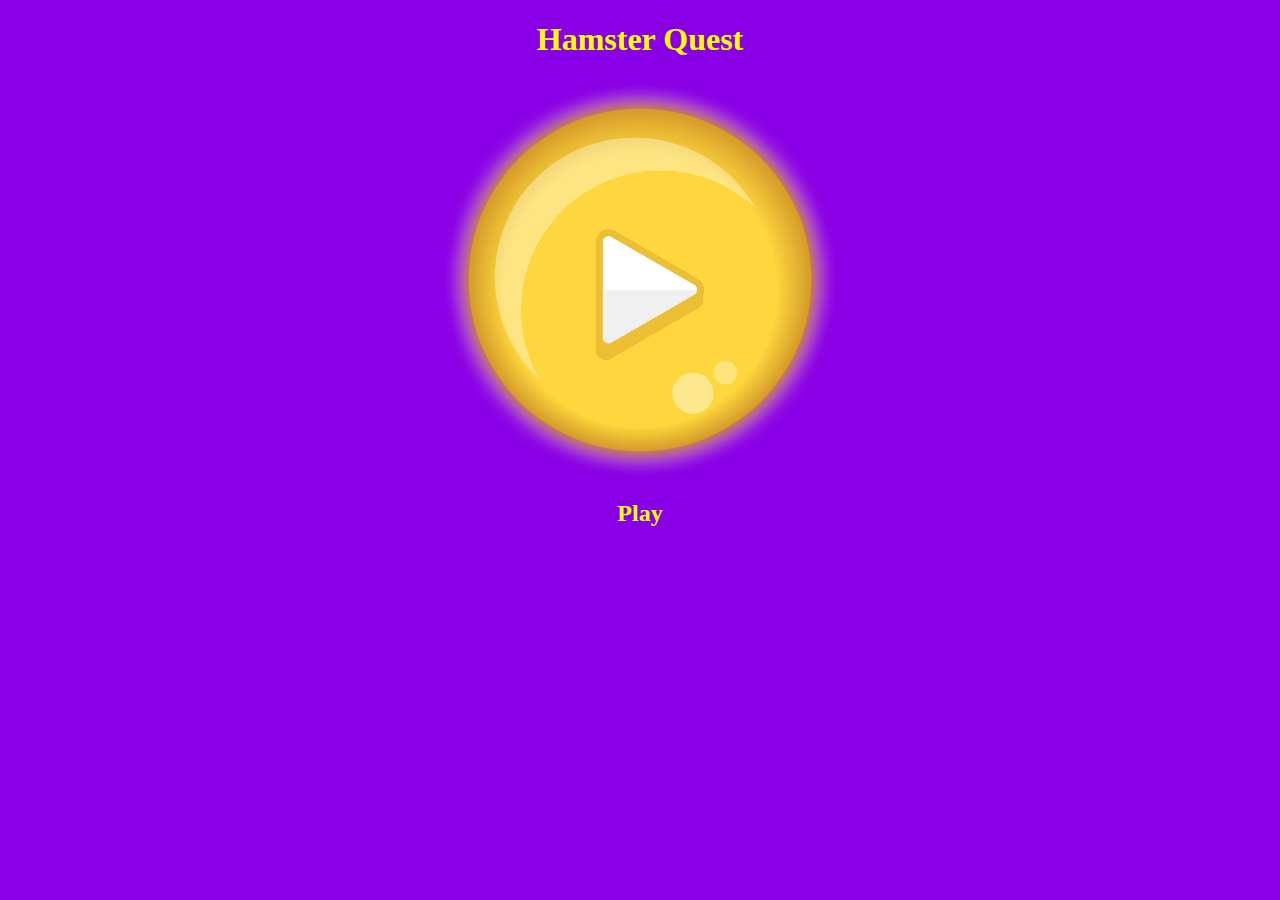
<file: index.html>
<!DOCTYPE html>
<html>
	<head>
		<title>Hamster Quest</title>
		<!-- link to main stylesheet -->
		<link rel="stylesheet" type="text/css" href="/css/main.css">
	</head>
	<body>
	<h1>Hamster Quest</h1>
        <a href="game.html"><img src="/media/button.png" alt="Big yellow play button" width="400px"></a>
        <h2>Play</h2>

	</body>
</html>
</file>
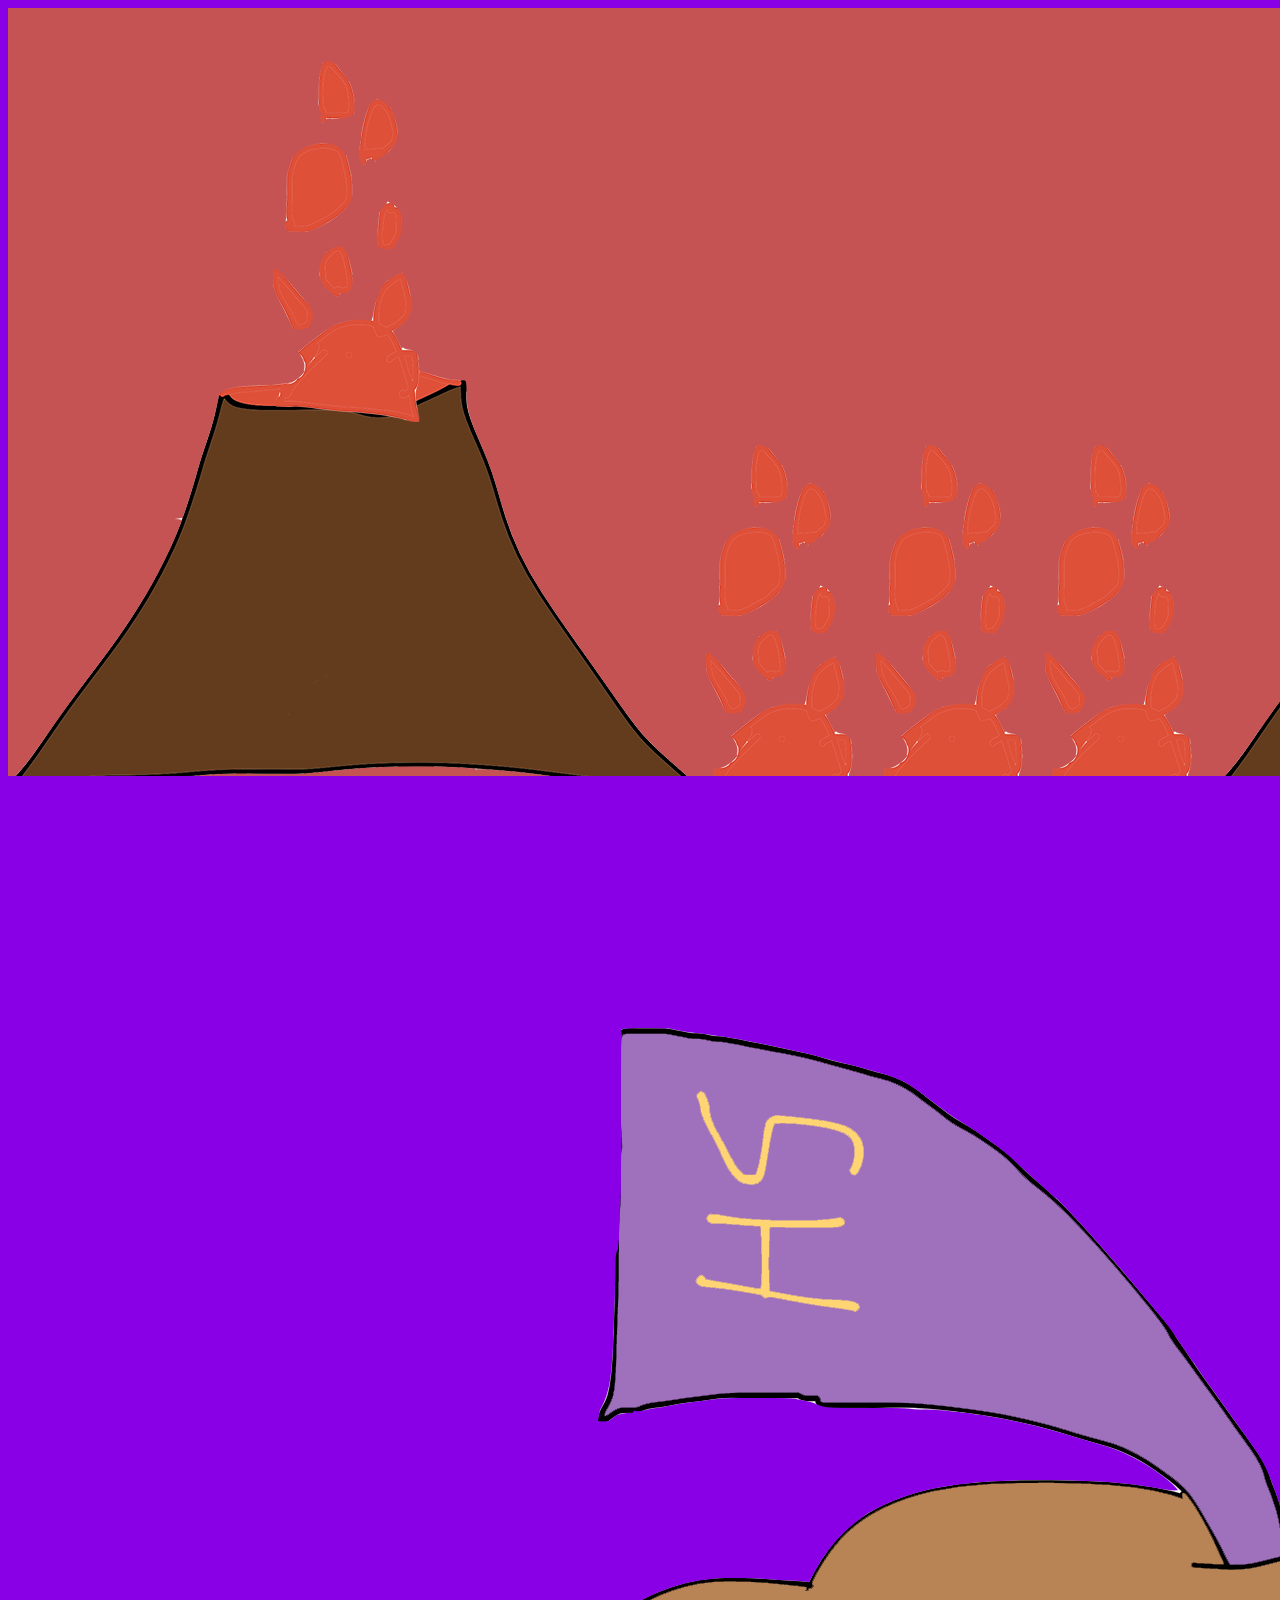
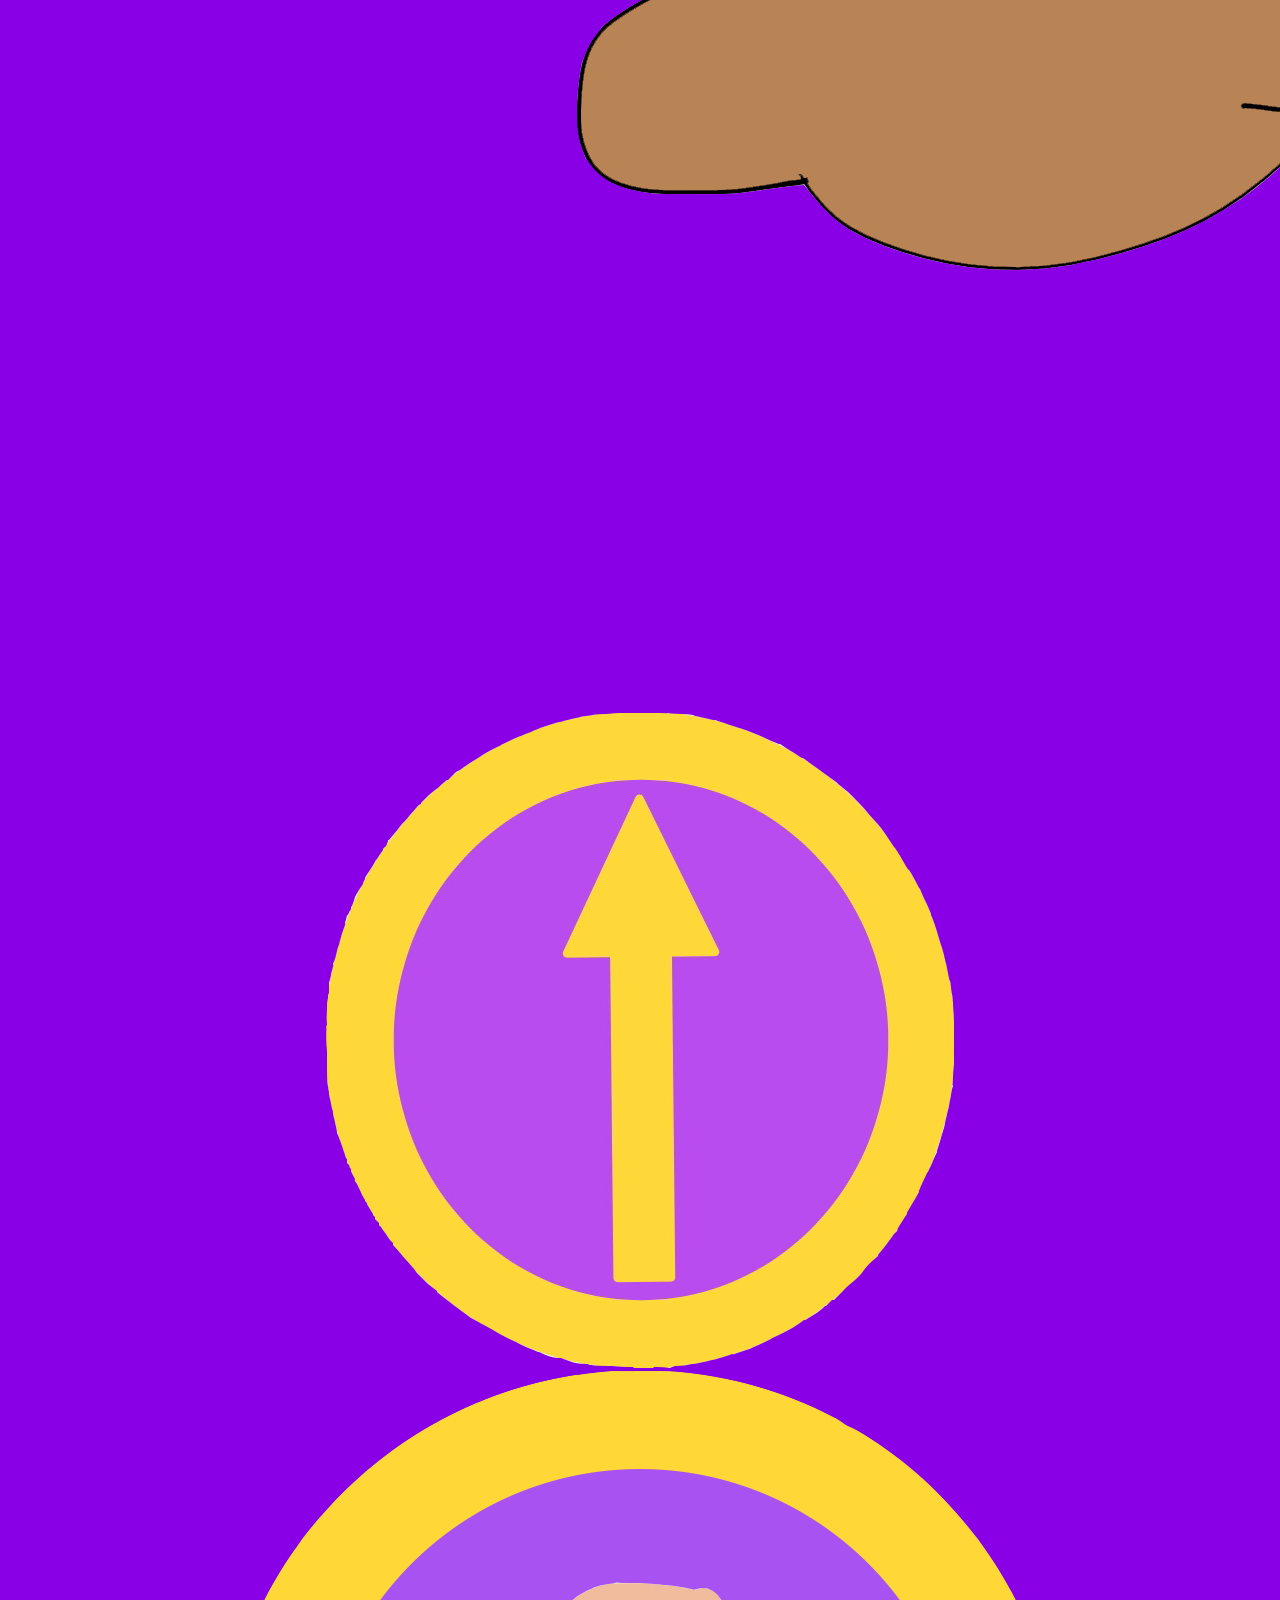
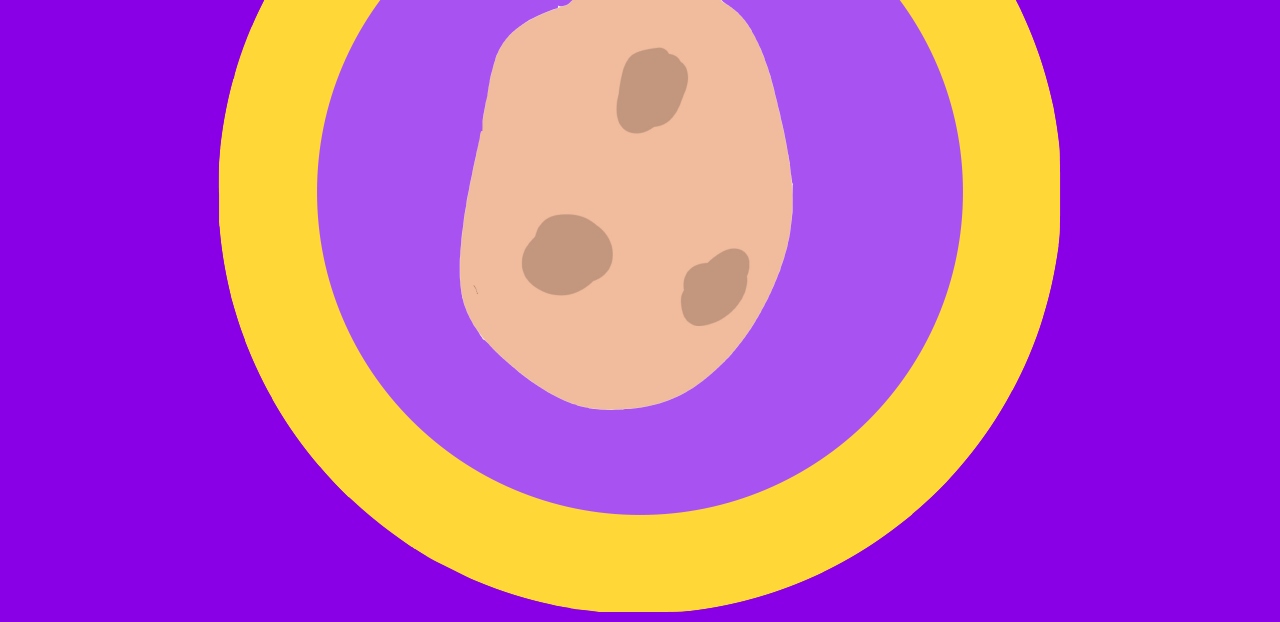
<file: Flight.html>
<!DOCTYPE html>
<html>
	<head>
		<title>Hamster Quest</title>
		<!-- link to main stylesheet -->
		<link rel="stylesheet" type="text/css" href="/css/main.css">
	</head>
	<body>
	<img id="background" src="/media/Background.png">
    <img id="flyinghamster" src="/media/Flying.png">
    <img id="jump" src="/media/Jump%20button.png" height="26041666666%"> 
    <img id="potatogun" src="/media/Potato%20button.png" height="26041666666%">
	</body>
    
    <script>
    
    </script>
</html>
</file>
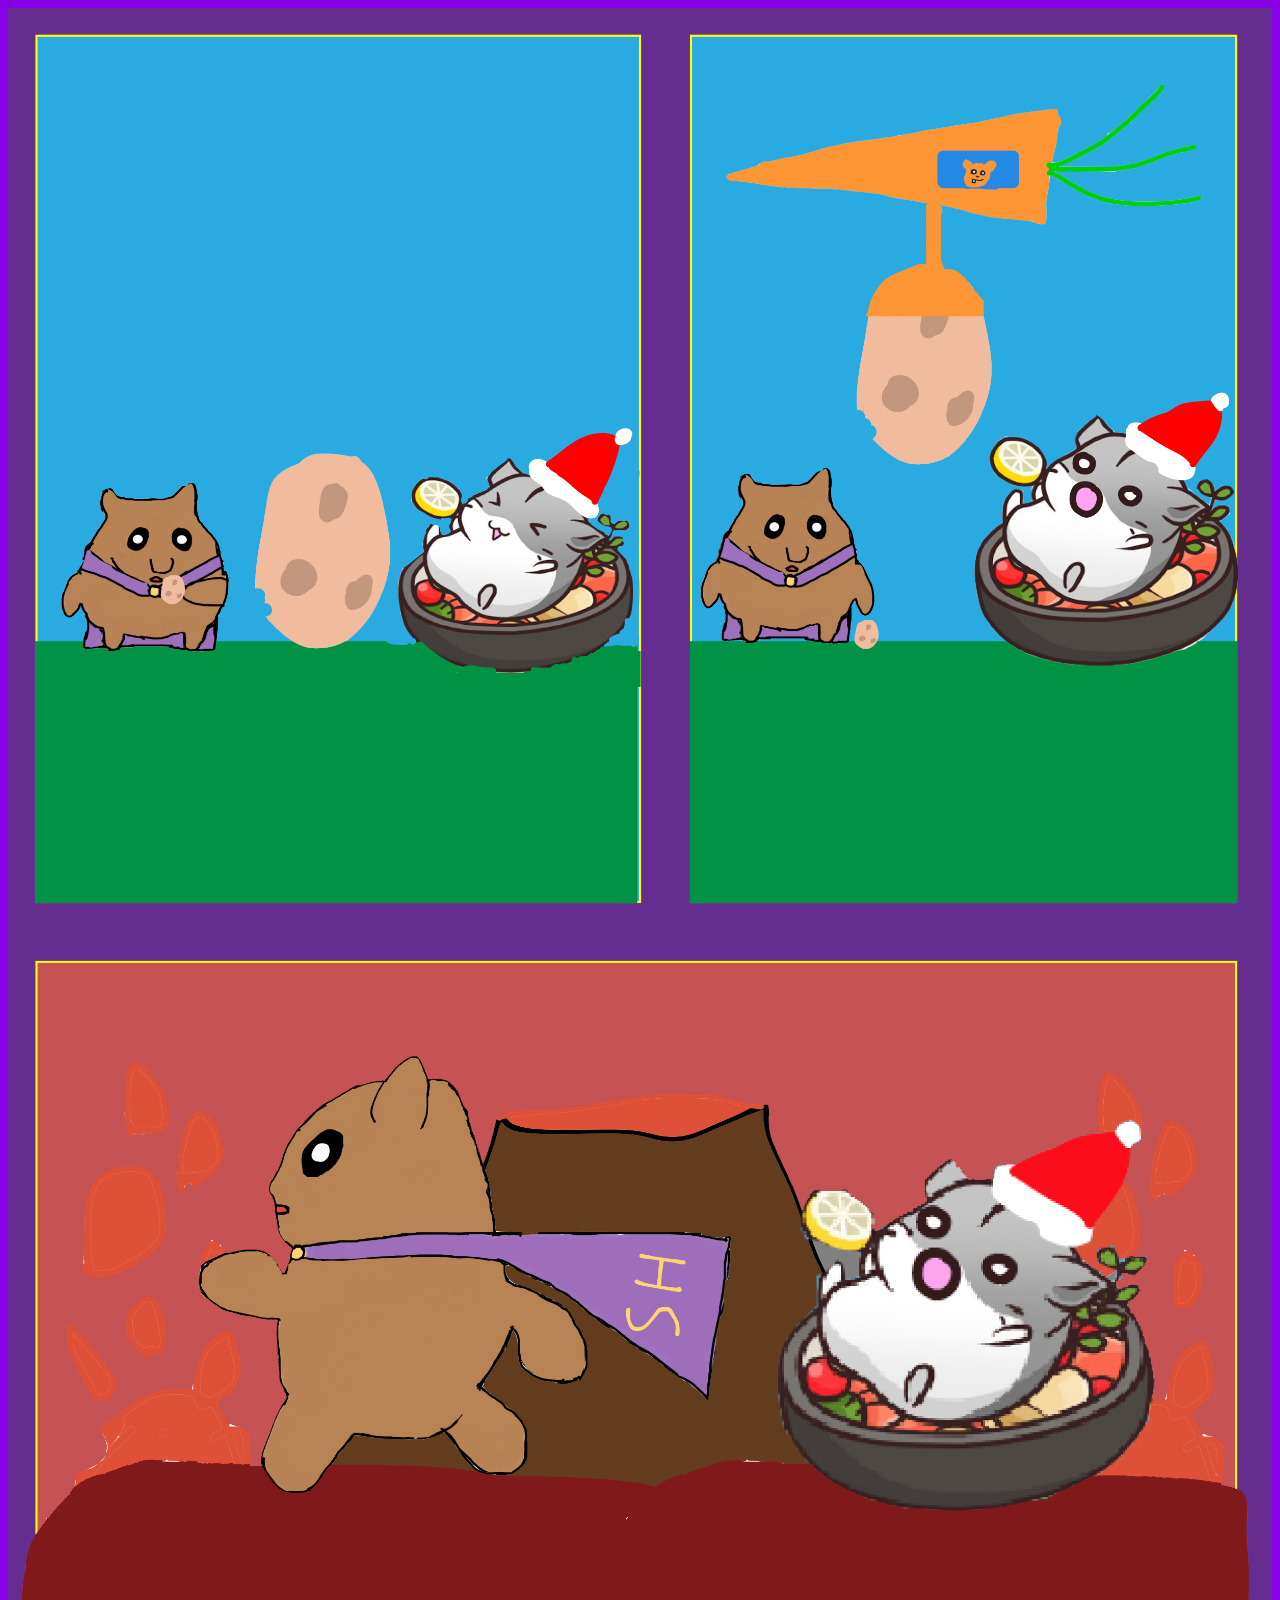
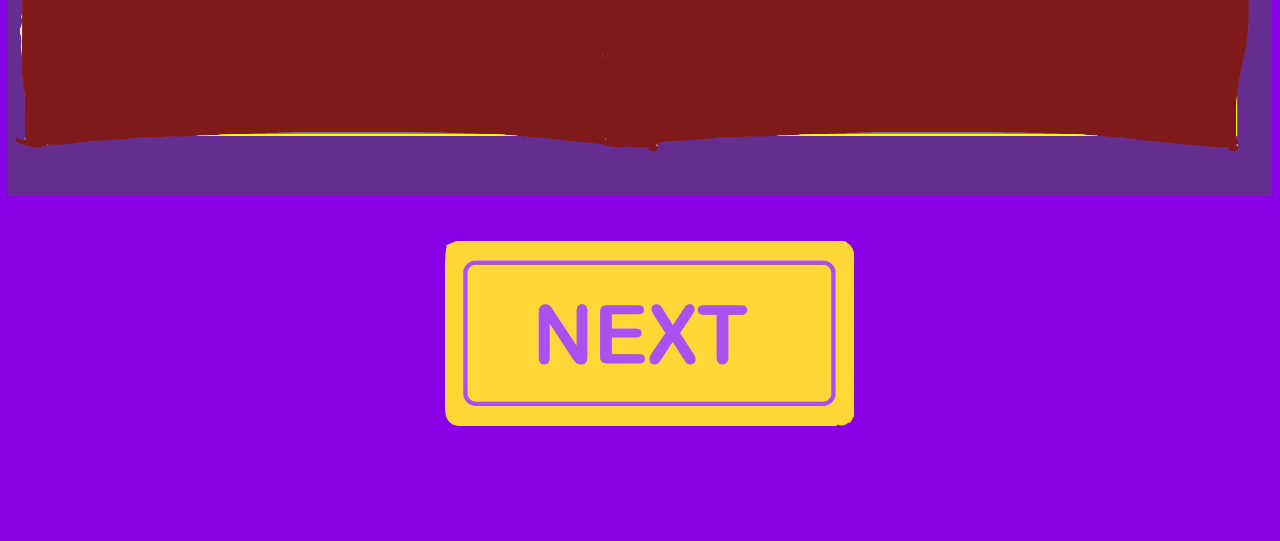
<file: game.html>
<!DOCTYPE html>
<html>
	<head>
		<title>Hamster Quest</title>
		<!-- link to main stylesheet -->
		<link rel="stylesheet" type="text/css" href="/css/main.css">
	</head>
	<body>
	<img id="comic" src="/media/Comic.png" alt="Super Hamster and Santa Hamster are having a picnic. Then Carrot Baby comes along and steals the giant potato. Super Hamster chases after him." width="100%px">
        <a href="instructions.html"> <img class="nextbuttons" src="/media/Next%20button.png" width="45%" alt="Next Button"> </a>  
	</body>
</html>
</file>
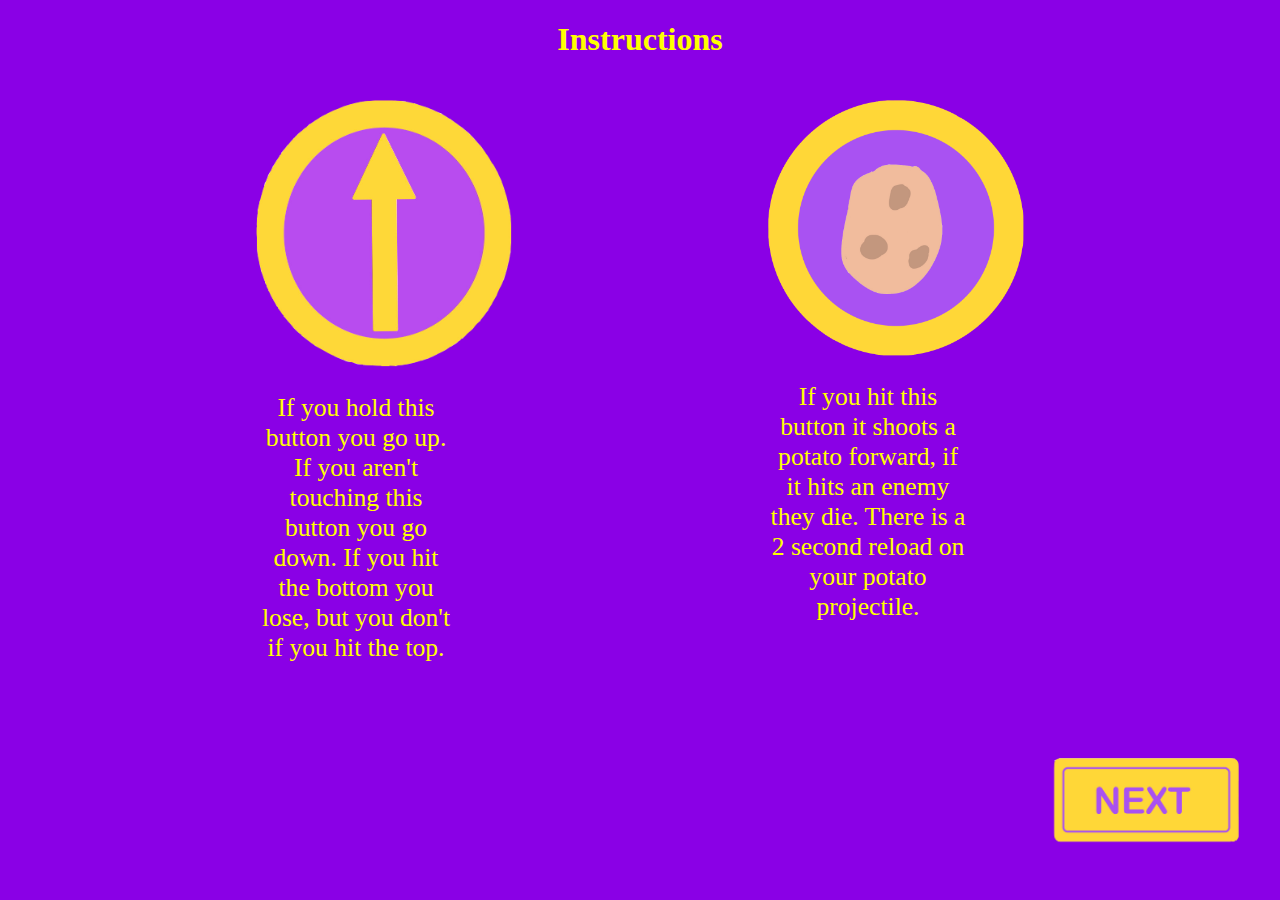
<file: instructions.html>
<!DOCTYPE html>
<html>
	<head>
		<title>Hamster Quest</title>
		<!-- link to main stylesheet -->
		<link rel="stylesheet" type="text/css" href="/css/main.css">
	</head>
	<body>	
	<h1 id="Instructions" width="20%">Instructions</h1> 
	<div id="Jumpbuttonflight">	
        	<img src="/media/Jump%20button.png" width="100%">
		<div id="Jumpinstructionsflight"><p>If you hold this button you go up. If you aren't touching this button you go down. If you hit the bottom you lose, but you don't if you hit the top.</p> </div>
	</div>	
        <div id="Potatobutton">
		<img src="/media/Potato%20button.png" width="100%"> 
        	<div id="Potatoinstructions"><p>If you hit this button it shoots a potato forward, if it hits an enemy they die. There is a 2 second reload on your potato projectile.</p></div>
	</div>
	<a href="Flight.html"><img id="NextButton" src="/media/Next%20button.png" width="20%" alt="Next Button"></a>
	</body>
</html>
</file>
<file: css/main.css>
body {
    background: rgb(138,0,230);
}

h2 {
    font-family: fantasy;
    text-align: center;
    color: yellow;
}

h1 {
    font-family: fantasy;
    color: yellow;
    text-align: center;
}

img {
    display: block;
    margin: 0 auto;
}

.nextbuttons {
    display: block; 
    margin-left: auto;
    top: 500px;	
}
    
div {
    display: block;
    height: 200px;
    width: 200px;
    border-color: yellow;
}

#Jumpbuttonflight {
    position: absolute;
    width: 20%;
    top: 100px;
    left: 20%;
}

#Potatobutton {
    position: absolute;
    width: 20%;
    top: 100px;
    left: 60%;
}

#Jumpinstructionsflight {
	font-size: 2vw;
    position: absolute;
    top: width+20px;
    display: inline-block;
	max-width: 100%;
	text-align: center;
}

#Potatoinstructions {
	font-size: 2vw;
    position: absolute;
    top: width+20px;
    display: inline-block;
	max-width: 100%;
	text-align: center;
}
#NextButton {
	position: absolute;
    bottom: 10px;
    right: 10px;
}
p {
     color: yellow;
}

#background {
    height:100%;
    z-index: 0;
}

#flyinghamster {
    height: 20%;
    z-index: 1;
}
</file>
